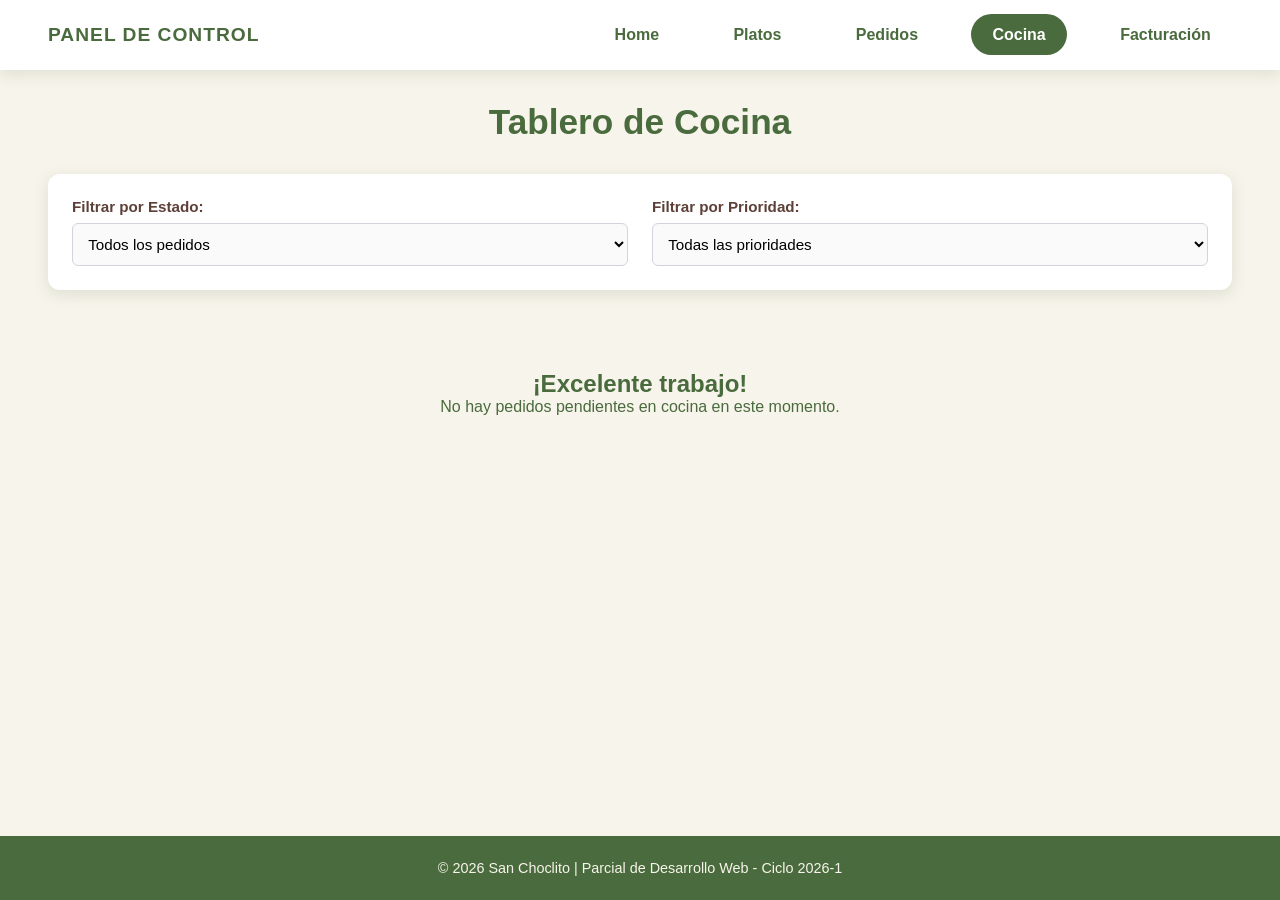
<file: cocina.html>
<!DOCTYPE html>
<html lang="es">
<head>
    <meta charset="UTF-8">
    <meta name="viewport" content="width=device-width, initial-scale=1.0">
    <title>San Choclito - Tablero de Cocina</title>
    <link rel="stylesheet" href="styles3.css">
</head>
<body>
    <header class="navbar">
        <div class="brand">
            <span class="brand-text">Panel de Control</span>
        </div>
        <nav>
            <ul class="nav-links">
                <li><a href="index.html" class="nav-btn">Home</a></li>
                <li><a href="platos.html" class="nav-btn">Platos</a></li>
                <li><a href="pedidos.html" class="nav-btn">Pedidos</a></li>
                <li><a href="cocina.html" class="nav-btn active">Cocina</a></li>
                <li><a href="facturacion.html" class="nav-btn">Facturación</a></li>
            </ul>
        </nav>
    </header>

    <main class="modulo-container">
        <h1 class="modulo-titulo">Tablero de Cocina</h1>

        <div class="filtros-container card-panel">
            <div class="form-group-row">
                <div class="form-group">
                    <label for="filtroEstado">Filtrar por Estado:</label>
                    <select id="filtroEstado">
                        <option value="todos">Todos los pedidos</option>
                        <option value="Enviado a cocina">Pendiente</option>
                        <option value="En preparación">En preparación</option>
                        <option value="Listo para servir">Listo para servir</option>
                    </select>
                </div>
                <div class="form-group">
                    <label for="filtroPrioridad">Filtrar por Prioridad:</label>
                    <select id="filtroPrioridad">
                        <option value="">Todas las prioridades</option>
                        <option value="Normal">Normal</option>
                        <option value="Alta">Alta</option>
                        <option value="Urgente">Urgente</option>
                    </select>
                </div>
            </div>
        </div>

        <div id="noOrders" class="oculto" style="text-align: center; padding: 3rem; color: var(--color-verde-oscuro);">
            <h2>¡Excelente trabajo!</h2>
            <p>No hay pedidos pendientes en cocina en este momento.</p>
        </div>

        <div id="contenedor-tickets" class="tickets-grid">
            </div>
    </main>

    <footer class="main-footer">
        <p>&copy; 2026 San Choclito | Parcial de Desarrollo Web - Ciclo 2026-1</p>
    </footer>

    <script src="script3.js"></script>
</body>
</html>
</file>
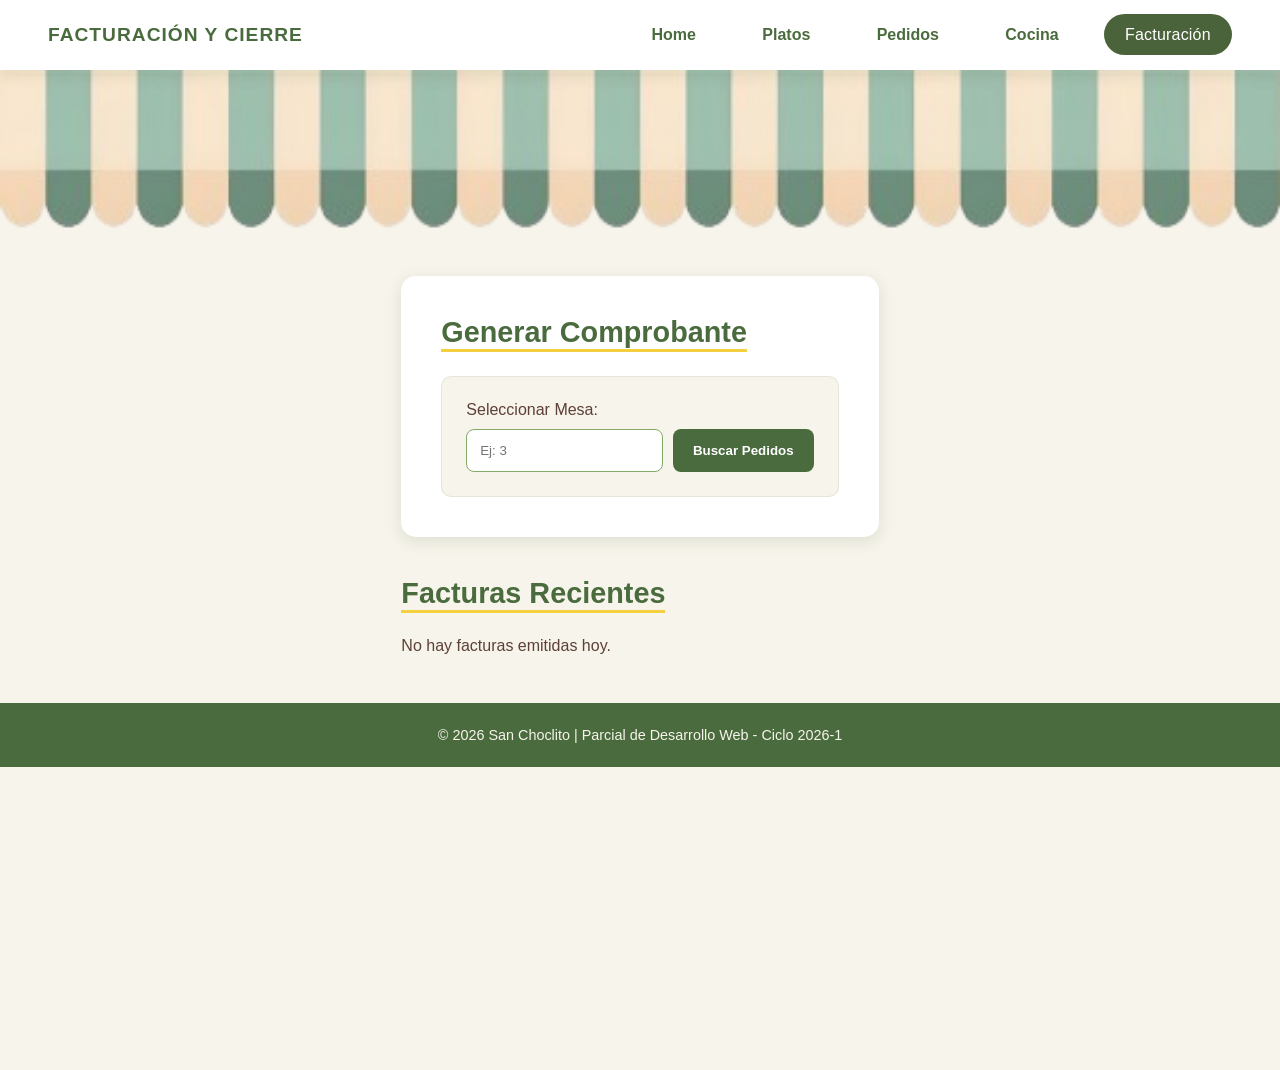
<file: facturacion.html>
<!DOCTYPE html>
<html lang="es">
<head>
    <meta charset="UTF-8">
    <meta name="viewport" content="width=device-width, initial-scale=1.0">
    <title>Facturación - San Choclito</title>
    <!-- Cargamos primero el estilo base y luego el tuyo del módulo 4 -->
    <link rel="stylesheet" href="styles.css">
    <link rel="stylesheet" href="styles4.css">
</head>
<body>
    <header class="navbar">
        <div class="brand">
            <span class="brand-text">Facturación y Cierre</span>
        </div>
        <nav>
            <ul class="nav-links">
                 <li><a href="index.html" class="nav-btn">Home</a></li>
                 <li><a href="platos.html" class="nav-btn">Platos</a></li>
                 <li><a href="pedidos.html" class="nav-btn">Pedidos</a></li>
                 <li><a href="cocina.html" class="nav-btn">Cocina</a></li>
                 <!-- Solo aquí agregamos la palabra active -->
                <li><a href="facturacion.html" class="nav-btn active">Facturación</a></li>
            </ul>
        </nav>
    </header>

    <!-- El toldito que va justo debajo de la navegación -->
    <div class="toldo-container"></div>

    <main class="container">
        <section class="billing-card">
            <h2 class="section-title">Generar Comprobante</h2>
            
            <div class="search-box">
                <label for="mesa-input">Seleccionar Mesa:</label>
                <div class="input-group">
                    <input type="number" id="mesa-input" placeholder="Ej: 3" min="1">
                    <button id="btn-buscar-pedidos" class="btn-primary">Buscar Pedidos</button>
                </div>
            </div>

            <!-- Resumen de Consumo (Se activa al buscar) -->
            <div id="resumen-consumo" class="hidden">
                <h3>Detalle de la Mesa</h3>
                <table class="billing-table">
                    <thead>
                        <tr>
                            <th>Código</th>
                            <th>Plato</th>
                            <th>Cant.</th>
                            <th>P. Unit</th>
                            <th>Subtotal</th>
                            <th>Obs.</th>
                            <th>Mozo</th>
                        </tr>
                    </thead>
                    <tbody id="tabla-pedidos-body">
                    </tbody>
                </table>

                <div class="billing-summary">
                    <div class="calc-row">
                        <span>Subtotal General:</span>
                        <span id="txt-subtotal">S/ 0.00</span>
                    </div>
                    <!-- AGREGAR ESTA LÍNEA AQUÍ -->
                     <div class="calc-row">
                        <span>IGV (18%):</span>
                        <span id="txt-igv">S/ 0.00</span>
                    </div>
                    
                    <div class="calc-row">
                        <label for="input-descuento">Descuento (S/):</label>
                        <input type="number" id="input-descuento" value="0" min="0">
                    </div>

                    <div id="row-justificacion" class="calc-row hidden">
                        <label>Justificación:</label>
                        <textarea id="txt-justificacion" placeholder="Mínimo 10 caracteres"></textarea>
                    </div>

                    <div class="calc-row total-row">
                        <span>TOTAL FINAL:</span>
                        <span id="txt-total">S/ 0.00</span>
                    </div>
                </div>

                <div class="payment-method">
                    <h3>Método de Pago</h3>
                    <select id="select-metodo">
                        <option value="">Seleccione...</option>
                        <option value="Efectivo">Efectivo</option>
                        <option value="Tarjeta">Tarjeta</option>
                        <option value="Yape">Yape</option>
                        <option value="Plin">Plin</option>
                        <option value="Transferencia">Transferencia</option>
                    </select>

                    <div id="efectivo-details" class="hidden">
                        <div class="calc-row">
                            <label>Monto Recibido:</label>
                            <input type="number" id="monto-recibido">
                        </div>
                        <div class="calc-row">
                            <span>Vuelto:</span>
                            <span id="txt-vuelto">S/ 0.00</span>
                        </div>
                    </div>
                </div>

                <button id="btn-confirmar-pago" class="btn-confirm">Confirmar Pago</button>
            </div>
        </section>

        <section class="history-section">
            <h2 class="section-title">Facturas Recientes</h2>
            <div id="lista-facturas" class="factura-grid">
                <!-- Aquí se verán las facturas guardadas -->
            </div>
        </section>
    </main>

    <footer class="main-footer">
        <p>&copy; 2026 San Choclito | Parcial de Desarrollo Web - Ciclo 2026-1</p>
    </footer>

    <script src="script4.js"></script>
</body>
</html>
</file>
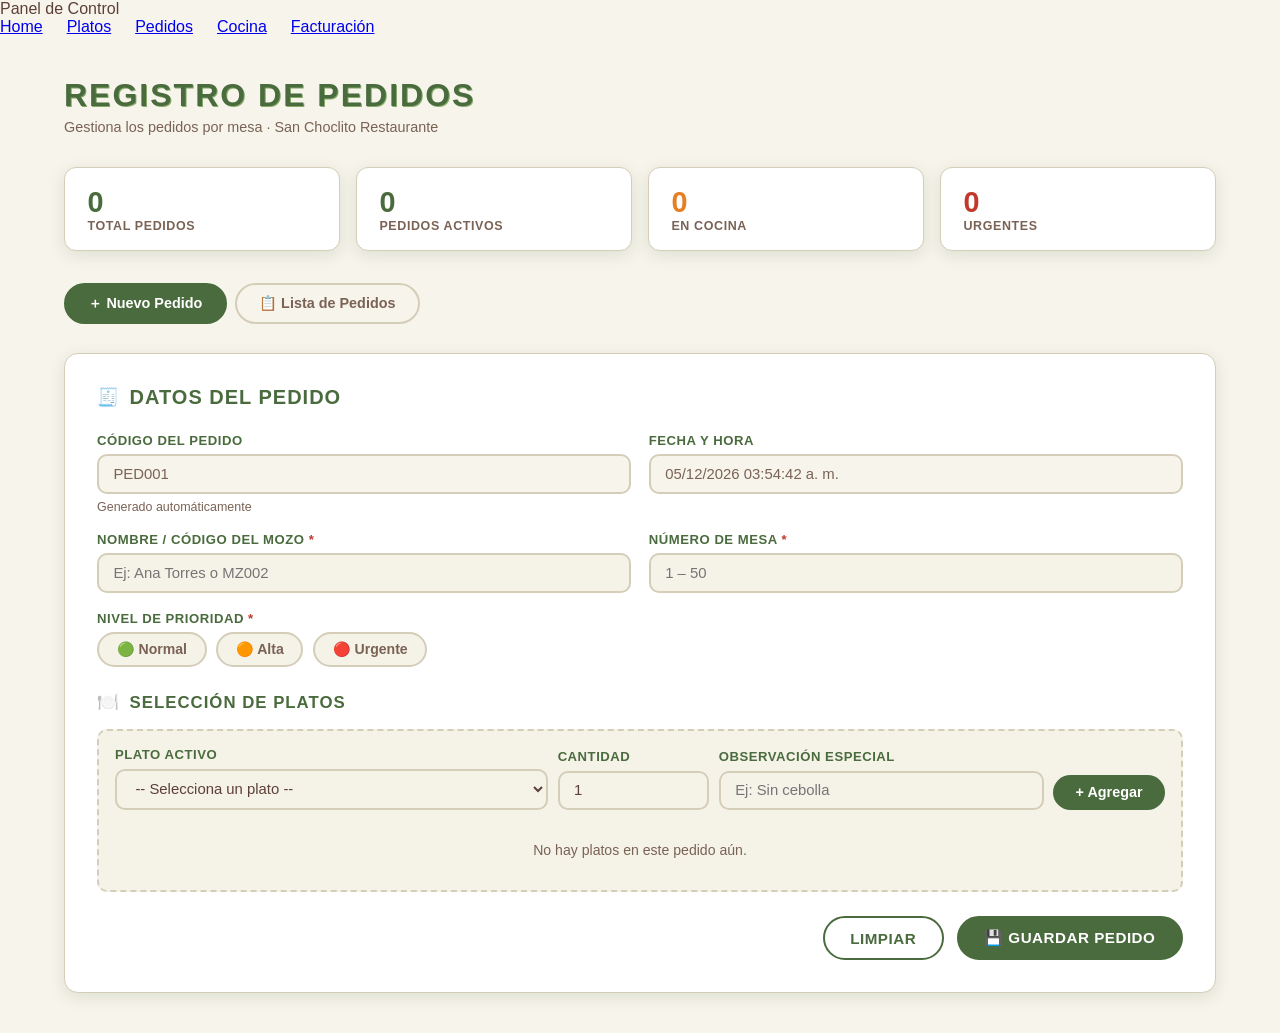
<file: index2.html>
<!DOCTYPE html>
<html lang="es">
<head>
  <meta charset="UTF-8" />
  <meta name="viewport" content="width=device-width, initial-scale=1.0"/>
  <title>San Choclito – Pedidos</title>
  <link href="https://fonts.googleapis.com/css2?family=Playfair+Display:wght@700;900&family=DM+Sans:wght@300;400;500;600&display=swap" rel="stylesheet"/>
  <!-- Enlace a tu archivo CSS -->
  <link rel="stylesheet" href="style2.css">
</head>
<body>

<!-- ═══════════════════════════ NAVBAR ═══════════════════════════ -->
<!-- ═══════════════════════════ NAVBAR ═══════════════════════════ -->
<nav>
  <span class="nav-brand">Panel de Control</span>
  <div class="nav-links">
    <a href="index.html">Home</a> <!-- Nuevo botón Home -->
    <a href="modulo1_platos.html">Platos</a>
    <a href="modulo2_pedidos.html" class="active">Pedidos</a>
    <a href="modulo3_cocina.html">Cocina</a>
    <a href="modulo4_facturacion.html">Facturación</a>
  </div>
</nav>

<!-- ═══════════════════════════ MAIN ═══════════════════════════ -->
<div class="page">

  <div class="page-header">
    <h1>Registro de Pedidos</h1>
    <p>Gestiona los pedidos por mesa · San Choclito Restaurante</p>
  </div>

  <!-- STATS -->
  <div class="stats-row" id="statsRow"></div>

  <!-- TABS -->
  <div class="tabs">
    <button class="tab-btn active" onclick="switchTab('nuevo',this)">＋ Nuevo Pedido</button>
    <button class="tab-btn" onclick="switchTab('lista',this)">📋 Lista de Pedidos</button>
  </div>

  <!-- ─── TAB: NUEVO PEDIDO ─── -->
  <div id="tab-nuevo">
    <div class="card">
      <div class="card-title"><span class="icon">🧾</span> Datos del Pedido</div>

      <div class="form-grid">
        <!-- Código pedido -->
        <div class="field">
          <label>Código del Pedido</label>
          <input type="text" id="codPedido" readonly/>
          <span class="hint">Generado automáticamente</span>
        </div>
        <!-- Fecha hora -->
        <div class="field">
          <label>Fecha y Hora</label>
          <input type="text" id="fechaHora" readonly/>
        </div>
        <!-- Mozo -->
        <div class="field">
          <label>Nombre / Código del Mozo <span style="color:var(--danger)">*</span></label>
          <input type="text" id="mozo" placeholder="Ej: Ana Torres o MZ002" maxlength="60"/>
          <span class="error-msg" id="err-mozo">Ingresa el nombre o código del mozo (mín. 3 caracteres).</span>
        </div>
        <!-- Mesa -->
        <div class="field">
          <label>Número de Mesa <span style="color:var(--danger)">*</span></label>
          <input type="number" id="numMesa" placeholder="1 – 50" min="1" max="50"/>
          <span class="error-msg" id="err-mesa">Ingresa un número de mesa válido (1–50).</span>
        </div>

        <!-- Prioridad -->
        <div class="field full">
          <label>Nivel de Prioridad <span style="color:var(--danger)">*</span></label>
          <div class="priority-group">
            <button type="button" class="priority-pill" data-val="Normal"  onclick="setPriority(this)">🟢 Normal</button>
            <button type="button" class="priority-pill" data-val="Alta"    onclick="setPriority(this)">🟠 Alta</button>
            <button type="button" class="priority-pill" data-val="Urgente" onclick="setPriority(this)">🔴 Urgente</button>
          </div>
          <span class="error-msg" id="err-prioridad">Selecciona un nivel de prioridad.</span>
        </div>

        <!-- Justificación urgente -->
        <div class="field full" id="justificacionWrap" style="display:none">
          <label>Justificación (Urgente) <span style="color:var(--danger)">*</span></label>
          <textarea id="justificacion" placeholder="Explica el motivo de urgencia (mín. 10 caracteres)..." maxlength="300"></textarea>
          <span class="error-msg" id="err-justificacion">La justificación es obligatoria y debe tener al menos 10 caracteres.</span>
        </div>
      </div>

      <!-- PLATOS -->
      <div style="margin-top:1.6rem;">
        <div class="card-title" style="font-size:1.05rem;margin-bottom:1rem;"><span class="icon">🍽️</span> Selección de Platos</div>
        <div class="dishes-panel">
          <div class="dish-add-row">
            <div class="field" style="flex:2;">
              <label>Plato Activo</label>
              <select id="selectPlato">
                <option value="">-- Selecciona un plato --</option>
              </select>
            </div>
            <div class="field" style="flex:.7;min-width:90px;">
              <label>Cantidad</label>
              <input type="number" id="cantPlato" value="1" min="1" max="99"/>
            </div>
            <div class="field" style="flex:1.5;">
              <label>Observación especial</label>
              <input type="text" id="obsPlato" placeholder="Ej: Sin cebolla" maxlength="150"/>
            </div>
            <button class="btn-add" onclick="agregarPlato()">+ Agregar</button>
          </div>
          <span class="error-msg" id="err-platos" style="display:none;margin-top:.5rem;font-size:.78rem;color:var(--danger);">Agrega al menos un plato al pedido.</span>

          <div class="dish-list" id="dishList">
            <p class="empty-dish" id="emptyDish">No hay platos en este pedido aún.</p>
          </div>

          <div class="dish-total-row" id="totalRow" style="display:none;">
            <span class="total-label">TOTAL DEL PEDIDO</span>
            <span id="totalDisplay">S/ 0.00</span>
          </div>
        </div>
      </div>

      <div class="btn-row">
        <button class="btn btn-secondary" onclick="resetForm()">Limpiar</button>
        <button class="btn btn-primary" onclick="guardarPedido()">💾 Guardar Pedido</button>
      </div>
    </div>
  </div>

  <!-- ─── TAB: LISTA ─── -->
  <div id="tab-lista" style="display:none;">
    <div class="card">
      <div class="card-title"><span class="icon">📋</span> Pedidos Registrados</div>

      <div class="filter-bar">
        <select id="filtroEstado" onchange="renderTabla()">
          <option value="">Todos los estados</option>
          <option value="Registrado">Registrado</option>
          <option value="Enviado a cocina">Enviado a cocina</option>
          <option value="En preparación">En preparación</option>
          <option value="Listo para servir">Listo para servir</option>
          <option value="Entregado">Entregado</option>
          <option value="Cancelado">Cancelado</option>
        </select>
        <select id="filtroPrioridad" onchange="renderTabla()">
          <option value="">Todas las prioridades</option>
          <option value="Normal">Normal</option>
          <option value="Alta">Alta</option>
          <option value="Urgente">Urgente</option>
        </select>
        <input type="number" id="filtroMesa" placeholder="Mesa…" min="1" max="50" style="width:110px;" oninput="renderTabla()"/>
        <input type="text" id="filtroMozo" placeholder="Mozo…" style="width:150px;" oninput="renderTabla()"/>
      </div>

      <div class="orders-table-wrap">
        <table>
          <thead>
            <tr>
              <th>Código</th>
              <th>Mesa</th>
              <th>Mozo</th>
              <th>Fecha / Hora</th>
              <th>Platos</th>
              <th>Total</th>
              <th>Prioridad</th>
              <th>Estado</th>
              <th>Acciones</th>
            </tr>
          </thead>
          <tbody id="tablaPedidos"></tbody>
        </table>
        <p id="noOrders" style="text-align:center;padding:1.5rem;color:var(--text-soft);display:none;">No hay pedidos que coincidan con los filtros.</p>
      </div>
    </div>
  </div>
</div>

<!-- ═══════════════════════════ MODAL DETALLE ═══════════════════════════ -->
<div class="modal-overlay" id="modalOverlay">
  <div class="modal">
    <div class="modal-header">
      <h2 id="modalTitle">Detalle del Pedido</h2>
      <button class="btn-close" onclick="cerrarModal()">✕</button>
    </div>
    <div id="modalBody"></div>
  </div>
</div>

<!-- TOAST -->
<div id="toast"></div>

<!-- Enlace a tu archivo JavaScript -->
<script src="script2.js"></script>
</body>
</html>
</file>
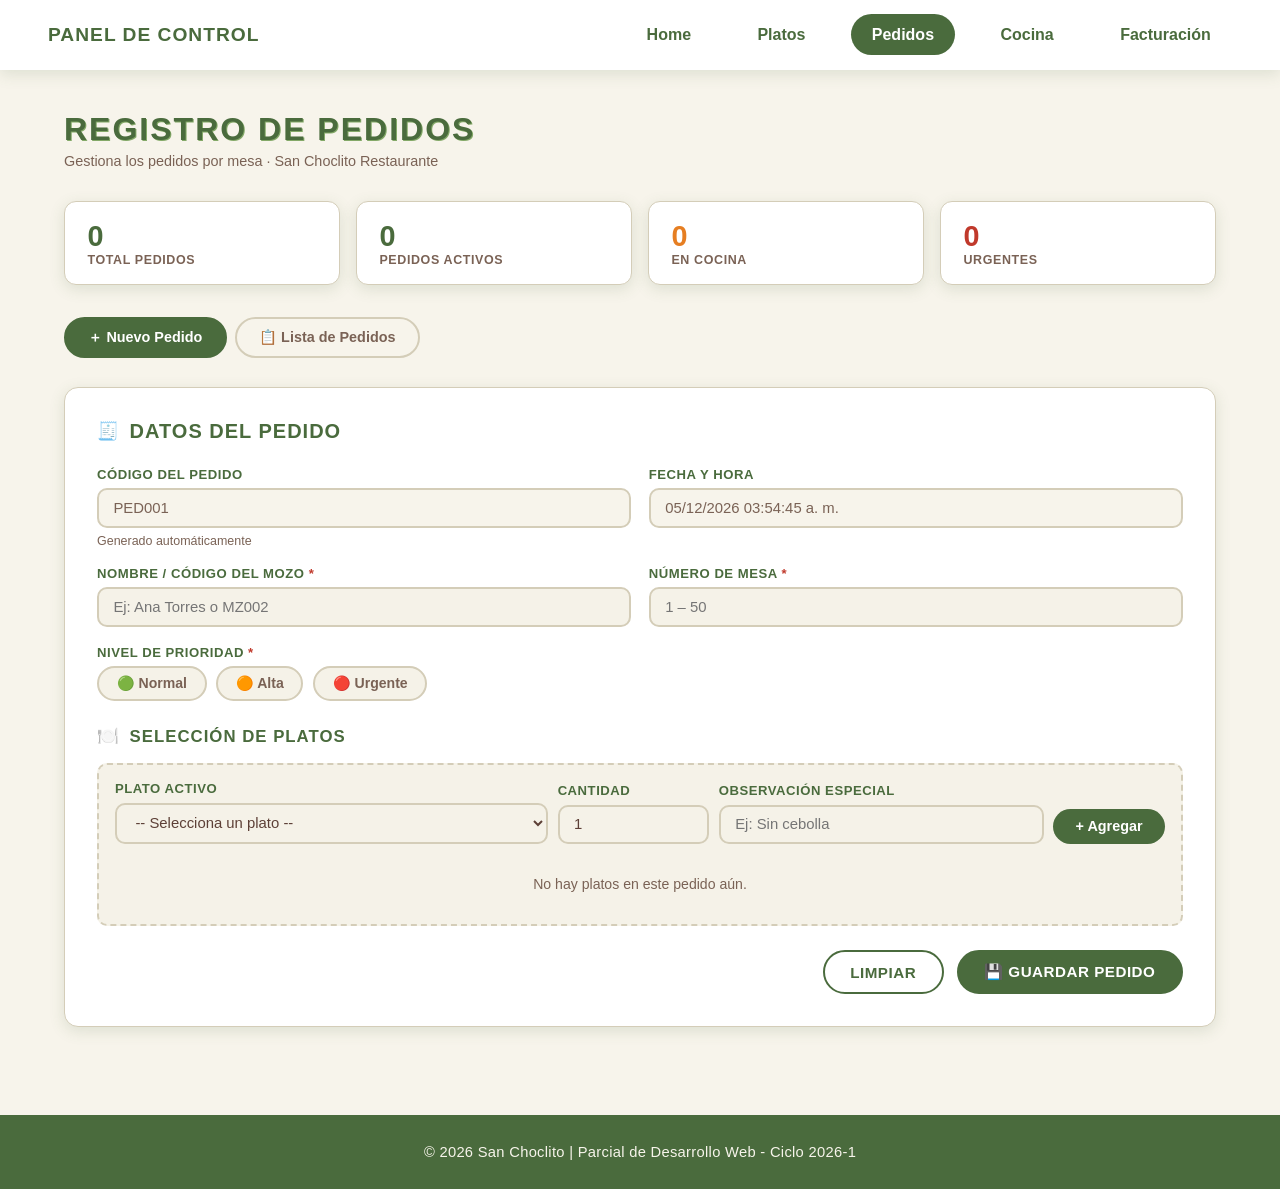
<file: pedidos.html>
<!DOCTYPE html>
<html lang="es">
<head>
  <meta charset="UTF-8" />
  <meta name="viewport" content="width=device-width, initial-scale=1.0"/>
  <title>San Choclito – Pedidos</title>
  <link href="https://fonts.googleapis.com/css2?family=Playfair+Display:wght@700;900&family=DM+Sans:wght@300;400;500;600&display=swap" rel="stylesheet"/>
  <!-- Usamos SOLO el style2 de tu compañero -->
  <link rel="stylesheet" href="style2.css">
</head>

<body>

<!-- ═══════════════════════════ NAVBAR (Del Módulo 1) ═══════════════════════════ -->
<header class="navbar">
    <div class="brand">
        <span class="brand-text">Panel de Control</span>
    </div>
    <nav>
        <ul class="nav-links">
            <li><a href="index.html" class="nav-btn">Home</a></li>
            <li><a href="platos.html" class="nav-btn">Platos</a></li>
            <li><a href="pedidos.html" class="nav-btn active">Pedidos</a></li>
            <li><a href="cocina.html" class="nav-btn">Cocina</a></li>
            <li><a href="facturacion.html" class="nav-btn">Facturación</a></li>
        </ul>
    </nav>
</header>

<!-- ═══════════════════════════ MAIN (El original de tu compañero) ═══════════════════════════ -->
<div class="page">

  <div class="page-header">
    <h1>Registro de Pedidos</h1>
    <p>Gestiona los pedidos por mesa · San Choclito Restaurante</p>
  </div>

  <!-- STATS -->
  <div class="stats-row" id="statsRow"></div>

  <!-- TABS -->
  <div class="tabs">
    <button class="tab-btn active" onclick="switchTab('nuevo',this)">＋ Nuevo Pedido</button>
    <button class="tab-btn" onclick="switchTab('lista',this)">📋 Lista de Pedidos</button>
  </div>

  <!-- ─── TAB: NUEVO PEDIDO ─── -->
  <div id="tab-nuevo">
    <div class="card">
      <div class="card-title"><span class="icon">🧾</span> Datos del Pedido</div>

      <div class="form-grid">
        <!-- Código pedido -->
        <div class="field">
          <label>Código del Pedido</label>
          <input type="text" id="codPedido" readonly/>
          <span class="hint">Generado automáticamente</span>
        </div>
        <!-- Fecha hora -->
        <div class="field">
          <label>Fecha y Hora</label>
          <input type="text" id="fechaHora" readonly/>
        </div>
        <!-- Mozo -->
        <div class="field">
          <label>Nombre / Código del Mozo <span style="color:var(--danger)">*</span></label>
          <input type="text" id="mozo" placeholder="Ej: Ana Torres o MZ002" maxlength="60"/>
          <span class="error-msg" id="err-mozo">Ingresa el nombre o código del mozo (mín. 3 caracteres).</span>
        </div>
        <!-- Mesa -->
        <div class="field">
          <label>Número de Mesa <span style="color:var(--danger)">*</span></label>
          <input type="number" id="numMesa" placeholder="1 – 50" min="1" max="50"/>
          <span class="error-msg" id="err-mesa">Ingresa un número de mesa válido (1–50).</span>
        </div>

        <!-- Prioridad -->
        <div class="field full">
          <label>Nivel de Prioridad <span style="color:var(--danger)">*</span></label>
          <div class="priority-group">
            <button type="button" class="priority-pill" data-val="Normal"  onclick="setPriority(this)">🟢 Normal</button>
            <button type="button" class="priority-pill" data-val="Alta"    onclick="setPriority(this)">🟠 Alta</button>
            <button type="button" class="priority-pill" data-val="Urgente" onclick="setPriority(this)">🔴 Urgente</button>
          </div>
          <span class="error-msg" id="err-prioridad">Selecciona un nivel de prioridad.</span>
        </div>

        <!-- Justificación urgente -->
        <div class="field full" id="justificacionWrap" style="display:none">
          <label>Justificación (Urgente) <span style="color:var(--danger)">*</span></label>
          <textarea id="justificacion" placeholder="Explica el motivo de urgencia (mín. 10 caracteres)..." maxlength="300"></textarea>
          <span class="error-msg" id="err-justificacion">La justificación es obligatoria y debe tener al menos 10 caracteres.</span>
        </div>
      </div>

      <!-- PLATOS -->
      <div style="margin-top:1.6rem;">
        <div class="card-title" style="font-size:1.05rem;margin-bottom:1rem;"><span class="icon">🍽️</span> Selección de Platos</div>
        <div class="dishes-panel">
          <div class="dish-add-row">
            <div class="field" style="flex:2;">
              <label>Plato Activo</label>
              <select id="selectPlato">
                <option value="">-- Selecciona un plato --</option>
              </select>
            </div>
            <div class="field" style="flex:.7;min-width:90px;">
              <label>Cantidad</label>
              <input type="number" id="cantPlato" value="1" min="1" max="99"/>
            </div>
            <div class="field" style="flex:1.5;">
              <label>Observación especial</label>
              <input type="text" id="obsPlato" placeholder="Ej: Sin cebolla" maxlength="150"/>
            </div>
            <button class="btn-add" onclick="agregarPlato()">+ Agregar</button>
          </div>
          <span class="error-msg" id="err-platos" style="display:none;margin-top:.5rem;font-size:.78rem;color:var(--danger);">Agrega al menos un plato al pedido.</span>

          <div class="dish-list" id="dishList">
            <p class="empty-dish" id="emptyDish">No hay platos en este pedido aún.</p>
          </div>

          <div class="dish-total-row" id="totalRow" style="display:none;">
            <span class="total-label">TOTAL DEL PEDIDO</span>
            <span id="totalDisplay">S/ 0.00</span>
          </div>
        </div>
      </div>

      <div class="btn-row">
        <button class="btn btn-secondary" onclick="resetForm()">Limpiar</button>
        <button class="btn btn-primary" onclick="guardarPedido()">💾 Guardar Pedido</button>
      </div>
    </div>
  </div>

  <!-- ─── TAB: LISTA ─── -->
  <div id="tab-lista" style="display:none;">
    <div class="card">
      <div class="card-title"><span class="icon">📋</span> Pedidos Registrados</div>

      <div class="filter-bar">
        <select id="filtroEstado" onchange="renderTabla()">
          <option value="">Todos los estados</option>
          <option value="Registrado">Registrado</option>
          <option value="Enviado a cocina">Enviado a cocina</option>
          <option value="En preparación">En preparación</option>
          <option value="Listo para servir">Listo para servir</option>
          <option value="Entregado">Entregado</option>
          <option value="Cancelado">Cancelado</option>
        </select>
        <select id="filtroPrioridad" onchange="renderTabla()">
          <option value="">Todas las prioridades</option>
          <option value="Normal">Normal</option>
          <option value="Alta">Alta</option>
          <option value="Urgente">Urgente</option>
        </select>
        <input type="number" id="filtroMesa" placeholder="Mesa…" min="1" max="50" style="width:110px;" oninput="renderTabla()"/>
        <input type="text" id="filtroMozo" placeholder="Mozo…" style="width:150px;" oninput="renderTabla()"/>
      </div>

      <div class="orders-table-wrap">
        <table>
          <thead>
            <tr>
              <th>Código</th>
              <th>Mesa</th>
              <th>Mozo</th>
              <th>Fecha / Hora</th>
              <th>Platos</th>
              <th>Total</th>
              <th>Prioridad</th>
              <th>Estado</th>
              <th>Acciones</th>
            </tr>
          </thead>
          <tbody id="tablaPedidos"></tbody>
        </table>
        <p id="noOrders" style="text-align:center;padding:1.5rem;color:var(--text-soft);display:none;">No hay pedidos que coincidan con los filtros.</p>
      </div>
    </div>
  </div>
</div>

<!-- ═══════════════════════════ MODAL DETALLE ═══════════════════════════ -->
<div class="modal-overlay" id="modalOverlay">
  <div class="modal">
    <div class="modal-header">
      <h2 id="modalTitle">Detalle del Pedido</h2>
      <button class="btn-close" onclick="cerrarModal()">✕</button>
    </div>
    <div id="modalBody"></div>
  </div>
</div>

<!-- TOAST -->
<div id="toast"></div>

<!-- Enlace a tu archivo JavaScript -->
<footer class="main-footer">
  © 2026 San Choclito | Parcial de Desarrollo Web - Ciclo 2026-1
</footer>
<script src="script2.js"></script>
</body>
</html>
</file>
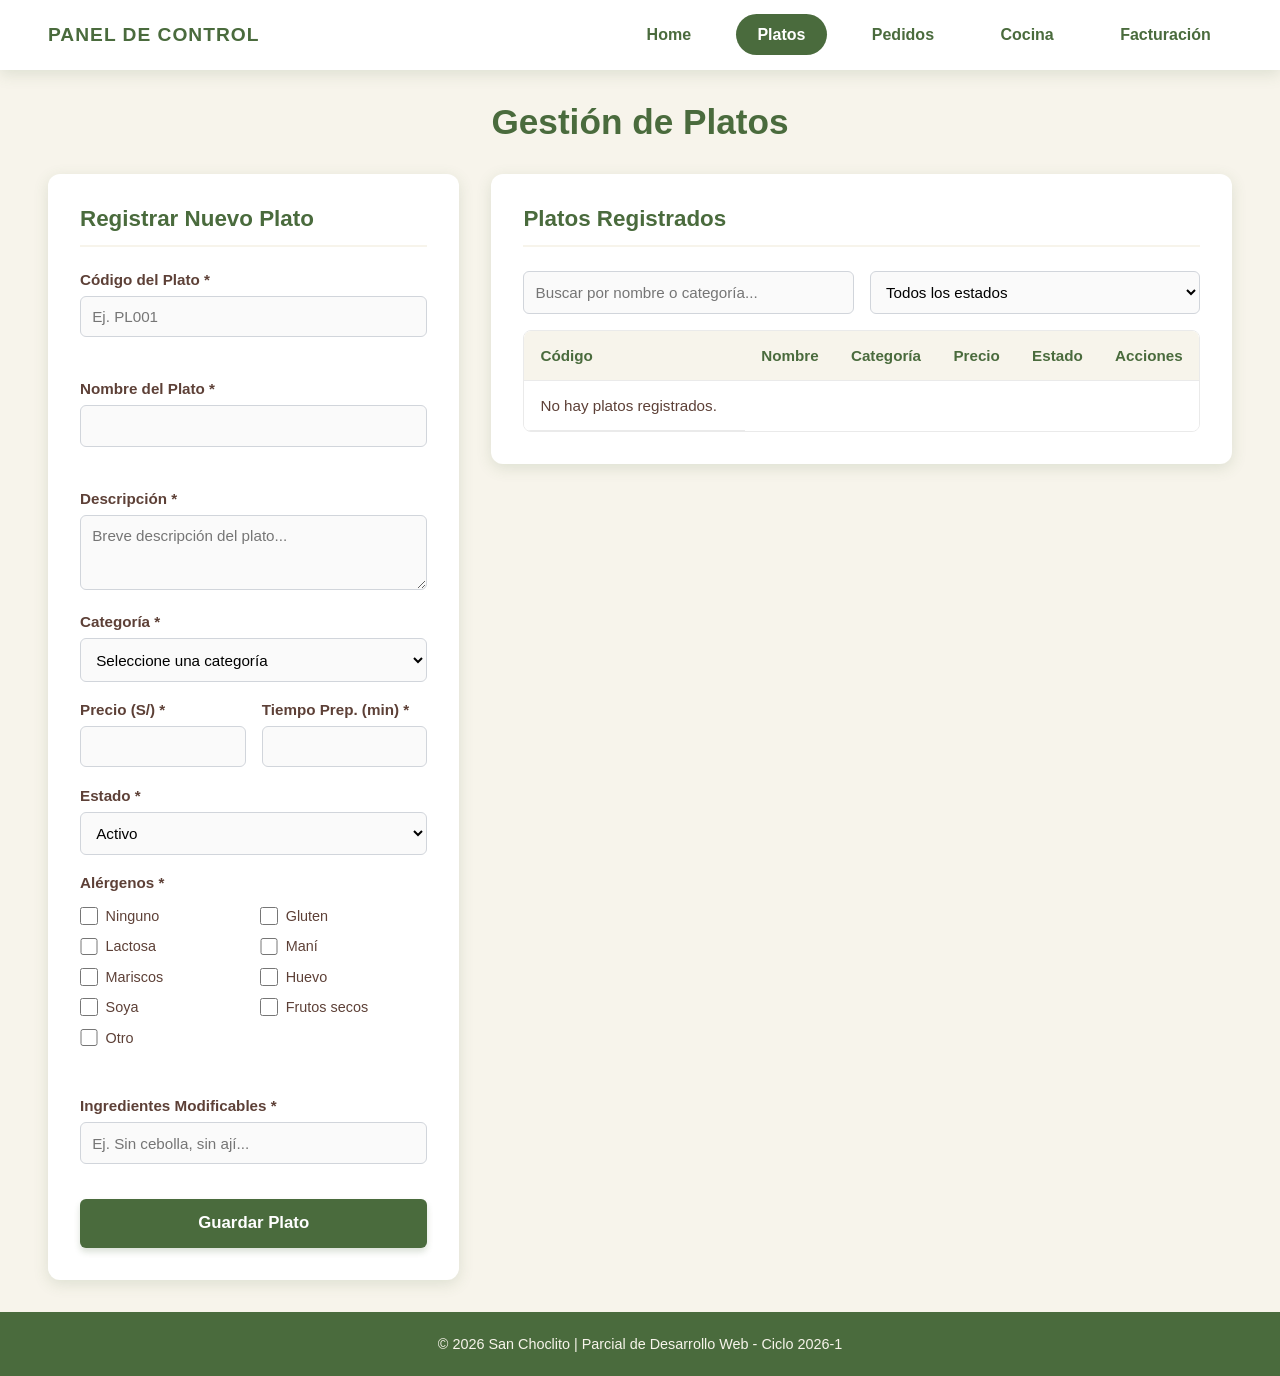
<file: platos.html>
<!DOCTYPE html>
<html lang="es">
<head>
    <meta charset="UTF-8">
    <meta name="viewport" content="width=device-width, initial-scale=1.0">
    <title>Gestión de Platos - San Choclito</title>
    <!-- Estilos globales del grupo -->
    <link rel="stylesheet" href="styles.css">
    <!-- Estilos específicos de tu módulo -->
    <link rel="stylesheet" href="platos.css">
</head>
<body>
    <!-- NAVEGACIÓN GLOBAL -->
    <header class="navbar">
        <div class="brand">
            <span class="brand-text">Panel de Control</span>
        </div>
        <nav>
            <ul class="nav-links">
                <li><a href="index.html" class="nav-btn">Home</a></li>
                <li><a href="platos.html" class="nav-btn">Platos</a></li>
                <li><a href="pedidos.html" class="nav-btn">Pedidos</a></li>
                <li><a href="cocina.html" class="nav-btn">Cocina</a></li>
                <li><a href="facturacion.html" class="nav-btn">Facturación</a></li>
            </ul>
        </nav>
    </header>

    <!-- CONTENIDO DEL MÓDULO 1 -->
    <main class="modulo-container">
        <h2 class="modulo-titulo">Gestión de Platos</h2>
        
        <div class="modulo-grid">
            <!-- SECCIÓN: Formulario de Registro -->
            <section class="form-section">
                <h3>Registrar Nuevo Plato</h3>
                
                <form id="form-platos">
                    <!-- 1. Código -->
                    <div class="form-group">
                        <label for="codigo">Código del Plato *</label>
                        <input type="text" id="codigo" placeholder="Ej. PL001" minlength="3" required>
                        <span class="error-msg" id="error-codigo"></span>
                    </div>

                    <!-- 2. Nombre -->
                    <div class="form-group">
                        <label for="nombre">Nombre del Plato *</label>
                        <input type="text" id="nombre" minlength="3" maxlength="60" required>
                        <span class="error-msg" id="error-nombre"></span>
                    </div>

                    <!-- 3. Descripción -->
                    <div class="form-group">
                        <label for="descripcion">Descripción *</label>
                        <textarea id="descripcion" rows="3" minlength="10" maxlength="250" placeholder="Breve descripción del plato..." required></textarea>
                    </div>

                    <!-- 4. Categoría -->
                    <div class="form-group">
                        <label for="categoria">Categoría *</label>
                        <select id="categoria" required>
                            <option value="">Seleccione una categoría</option>
                            <option value="Entrada">Entrada</option>
                            <option value="Plato de fondo">Plato de fondo</option>
                            <option value="Postre">Postre</option>
                            <option value="Bebida">Bebida</option>
                            <option value="Menú ejecutivo">Menú ejecutivo</option>
                            <option value="Especial de la casa">Especial de la casa</option>
                        </select>
                    </div>

                    <div class="form-group-row">
                        <!-- 5. Precio -->
                        <div class="form-group">
                            <label for="precio">Precio (S/) *</label>
                            <input type="number" id="precio" step="0.01" min="0.1" max="500" required>
                        </div>
                        <!-- 6. Tiempo estimado -->
                        <div class="form-group">
                            <label for="tiempo">Tiempo Prep. (min) *</label>
                            <input type="number" id="tiempo" min="1" max="120" required>
                        </div>
                    </div>

                    <!-- 7. Estado -->
                    <div class="form-group">
                        <label for="estado">Estado *</label>
                        <select id="estado" required>
                            <option value="Activo" selected>Activo</option>
                            <option value="Inactivo">Inactivo</option>
                        </select>
                    </div>

                    <!-- 8. Alérgenos -->
                    <div class="form-group">
                        <label>Alérgenos *</label>
                        <div class="checkbox-group" id="grupo-alergenos">
                            <label><input type="checkbox" name="alergeno" value="Ninguno" id="alergeno-ninguno"> Ninguno</label>
                            <label><input type="checkbox" name="alergeno" value="Gluten"> Gluten</label>
                            <label><input type="checkbox" name="alergeno" value="Lactosa"> Lactosa</label>
                            <label><input type="checkbox" name="alergeno" value="Maní"> Maní</label>
                            <label><input type="checkbox" name="alergeno" value="Mariscos"> Mariscos</label>
                            <label><input type="checkbox" name="alergeno" value="Huevo"> Huevo</label>
                            <label><input type="checkbox" name="alergeno" value="Soya"> Soya</label>
                            <label><input type="checkbox" name="alergeno" value="Frutos secos"> Frutos secos</label>
                            <label><input type="checkbox" name="alergeno" value="Otro" id="alergeno-otro"> Otro</label>
                        </div>
                        <!-- Campo oculto para detallar otro alérgeno -->
                        <input type="text" id="alergeno-detalle" placeholder="Especifique otro alérgeno..." class="oculto" style="margin-top: 0.5rem; display: none;">
                        <span class="error-msg" id="error-alergenos"></span>
                    </div>

                    <!-- 9. Ingredientes Modificables -->
                    <div class="form-group">
                        <label for="modificables">Ingredientes Modificables *</label>
                        <input type="text" id="modificables" placeholder="Ej. Sin cebolla, sin ají..." maxlength="200" required>
                    </div>

                    <button type="submit" class="btn-submit" id="btn-guardar">Guardar Plato</button>
                    <button type="button" class="btn-cancelar oculto" id="btn-cancelar" style="display: none;">Cancelar Edición</button>
                </form>
            </section>

            <!-- SECCIÓN: Tabla de Visualización -->
            <section class="table-section">
                <h3>Platos Registrados</h3>
                
                <!-- Buscador y filtros -->
                <div class="filtros-container" style="margin-bottom: 1rem; display: flex; gap: 1rem;">
                    <input type="text" id="buscar-plato" placeholder="Buscar por nombre o categoría...">
                    <select id="filtro-estado">
                        <option value="Todos">Todos los estados</option>
                        <option value="Activo">Activos</option>
                        <option value="Inactivo">Inactivos</option>
                    </select>
                </div>

                <div class="table-responsive">
                    <table id="tabla-platos">
                        <thead>
                            <tr>
                                <th>Código</th>
                                <th>Nombre</th>
                                <th>Categoría</th>
                                <th>Precio</th>
                                <th>Estado</th>
                                <th>Acciones</th>
                            </tr>
                        </thead>
                        <tbody id="lista-platos">
                            <!-- JS inyectará los platos aquí -->
                        </tbody>
                    </table>
                </div>
            </section>
        </div>
    </main>

    <!-- FOOTER GLOBAL -->
    <footer class="main-footer">
        <p>&copy; 2026 San Choclito | Parcial de Desarrollo Web - Ciclo 2026-1</p>
    </footer>

    <!-- Scripts -->
    <script src="script.js"></script>
    <script src="platos.js"></script> 
</body>
</html>
</file>
<file: styles3.css>
/* --- CORRECCIONES PARA ALINEACIÓN GLOBAL --- */
html {
    /* Mantener solo overflow-y evita el salto sin desalinear el flexbox */
    overflow-y: scroll; 
}

* {
    margin: 0;
    padding: 0;
    box-sizing: border-box;
}

:root {
    --color-verde-oscuro: #4A6B3D; 
    --color-verde-claro: #84A968;
    --color-crema: #F7F4EB; 
    --color-maiz: #F4D03F; 
    --color-marron: #5D4037; 
    --color-blanco: #FFFFFF;
    --sombra-suave: 0 4px 15px rgba(74, 107, 61, 0.15);
    --transicion: all 0.3s ease;
    
    /* Colores de Alertas para Cocina */
    --color-urgente: #e74c3c;
    --color-alergia: #d35400;
}

body {
    font-family: 'Segoe UI', Tahoma, Geneva, Verdana, sans-serif;
    background-color: var(--color-crema);
    color: var(--color-marron);
    display: flex;
    flex-direction: column;
    min-height: 100vh;
}

/* --- 2. BARRA DE NAVEGACIÓN (AJUSTE DE POSICIÓN) --- */
.navbar {
    display: flex;
    justify-content: space-between;
    align-items: center;
    /* Ajustado a 3rem en los lados para que "PANEL DE CONTROL" 
       no se mueva a la izquierda respecto a Pedidos/Platos */
    padding: 1.5rem 3rem; 
    background-color: var(--color-blanco);
    box-shadow: var(--sombra-suave);
    position: sticky;
    top: 0;
    z-index: 100;
    width: 100%;
    flex-wrap: nowrap; 
}

.brand-text {
    font-weight: 700;
    color: var(--color-verde-oscuro);
    font-size: 1.2rem;
    text-transform: uppercase;
    letter-spacing: 1px; 
    white-space: nowrap;
    /* Eliminado el flex: 0 0 auto que causaba desalineación */
}

.nav-links {
    display: flex;
    /* Mantenemos 2rem pero asegúrate que en el HTML no haya espacios extra */
    gap: 2rem; 
    align-items: center;
    list-style: none;
    margin: 0;
    padding: 0;
}

.nav-btn {
    text-decoration: none;
    color: var(--color-verde-oscuro);
    font-weight: 600;
    font-size: 1rem;
    padding: 0.6rem 1.2rem;
    border-radius: 25px;
    transition: var(--transicion);
    border: 2px solid transparent;
}

.nav-btn:hover, .nav-btn.active {
    background-color: var(--color-verde-oscuro);
    color: var(--color-blanco);
}

/* --- 3. CONTENEDOR Y TÍTULO (Sincronizado con Platos) --- */
.modulo-container {
    flex: 1;
    padding: 2rem 3rem; /* El 3rem lateral es sagrado para que todo cuadre */
    max-width: 1400px;
    margin: 0 auto;
    width: 100%;
}

.modulo-titulo {
    color: var(--color-verde-oscuro);
    margin-bottom: 2rem;
    text-align: center;
    font-size: 2.2rem;
    /* Sombra color crema exacta de Platos para que la letra no se vea distinta */
    text-shadow: 1px 1px 0px var(--color-crema); 
}

/* Filtros */
.card-panel {
    background-color: var(--color-blanco);
    padding: 1.5rem;
    border-radius: 12px;
    box-shadow: var(--sombra-suave);
    margin-bottom: 2rem;
}

.form-group-row { display: flex; gap: 1.5rem; }
.form-group { flex: 1; }
label { display: block; margin-bottom: 0.5rem; font-weight: 600; font-size: 0.95rem; }
select {
    width: 100%; padding: 0.7rem; border: 1px solid #d1d5db;
    border-radius: 6px; font-family: inherit; font-size: 0.95rem;
    background-color: #fafafa;
}
select:focus { outline: none; border-color: var(--color-verde-claro); }

/* GRID DE TICKETS DE COCINA */
.tickets-grid {
    display: grid;
    grid-template-columns: repeat(auto-fill, minmax(320px, 1fr));
    gap: 1.5rem;
}

.ticket {
    background: var(--color-blanco);
    border-radius: 10px;
    box-shadow: 0 4px 10px rgba(0,0,0,0.08);
    overflow: hidden;
    display: flex;
    flex-direction: column;
    border-top: 6px solid var(--color-verde-oscuro);
    transition: var(--transicion);
}

.ticket:hover { transform: translateY(-3px); box-shadow: 0 8px 15px rgba(0,0,0,0.1); }

/* Tickets Urgentes */
.ticket.prioridad-urgente { border-top-color: var(--color-urgente); }
.urgente-alerta {
    background-color: #fdeaea; color: var(--color-urgente);
    padding: 0.5rem; font-size: 0.85rem; font-weight: bold;
    text-align: center; border-bottom: 1px solid #fadbd8;
}

.ticket-header {
    padding: 1rem;
    background-color: #fafafa;
    border-bottom: 1px dashed #ccc;
    display: flex;
    justify-content: space-between;
    align-items: center;
}

.ticket-header h3 { color: var(--color-marron); font-size: 1.2rem; }
.mesa-badge {
    background-color: var(--color-maiz); color: var(--color-marron);
    padding: 0.3rem 0.8rem; border-radius: 20px; font-weight: bold; font-size: 0.9rem;
}

.ticket-info {
    padding: 0.8rem 1rem;
    font-size: 0.85rem;
    color: #555;
    background-color: var(--color-blanco);
    border-bottom: 1px solid #eee;
    display: grid;
    grid-template-columns: 1fr 1fr;
    gap: 0.5rem;
}

.ticket-body { padding: 1rem; flex: 1; }

.platos-lista { list-style: none; }
.plato-item {
    padding: 0.8rem 0;
    border-bottom: 1px solid #f0f0f0;
}
.plato-item:last-child { border-bottom: none; }

.plato-header {
    display: flex; justify-content: space-between;
    font-weight: 600; color: var(--color-marron); font-size: 1rem;
}
.plato-cant { background: var(--color-verde-oscuro); color: white; padding: 0.1rem 0.5rem; border-radius: 4px; }

.plato-obs { font-size: 0.85rem; color: #555; font-style: italic; margin-top: 0.3rem; }
.plato-alergenos {
    font-size: 0.8rem; color: var(--color-alergia); font-weight: bold;
    margin-top: 0.3rem; display: flex; align-items: center; gap: 0.3rem;
}

.ticket-footer {
    padding: 1rem; background-color: #fafafa; border-top: 1px dashed #ccc;
    display: flex; flex-direction: column; gap: 0.8rem;
}

/* Botones Cocina */
.btn-accion {
    width: 100%; padding: 0.8rem; border: none; border-radius: 6px;
    font-weight: bold; font-size: 1rem; cursor: pointer; transition: var(--transicion);
}
.btn-preparar { background-color: var(--color-maiz); color: var(--color-marron); }
.btn-preparar:hover { background-color: #e5c02a; }

.btn-listo { background-color: var(--color-verde-claro); color: var(--color-blanco); }
.btn-listo:hover { background-color: var(--color-verde-oscuro); }

.badge-estado {
    text-align: center; font-size: 0.85rem; font-weight: bold;
    padding: 0.3rem; border-radius: 4px;
}
.estado-enviado { background-color: #e2e8f0; color: #475569; }
.estado-preparacion { background-color: #fef08a; color: #854d0e; }
.estado-listo { background-color: #dcfce7; color: #166534; } 

.oculto { display: none !important; }

.main-footer { text-align: center; padding: 1.5rem; background-color: var(--color-verde-oscuro); color: var(--color-crema); font-size: 0.9rem; }

/* Estilos para el estado individual de platos */
.plato-control-estado {
    margin-top: 5px;
}

.select-plato-estado {
    width: auto;
    padding: 3px 8px;
    font-size: 0.75rem;
    border-radius: 4px;
    border: 1px solid #ddd;
    cursor: pointer;
    font-weight: 600;
}

/* Colores dinámicos para los platos */
.select-plato-estado.pendiente { background-color: #f1f5f9; color: #64748b; }
.select-plato-estado.en-preparación { background-color: #fef9c3; color: #854d0e; border-color: #fde047; }
.select-plato-estado.listo { background-color: #dcfce7; color: #15803d; border-color: #86efac; }

/* Para que el texto del plato se vea mejor con el select abajo */
.plato-item {
    display: flex;
    flex-direction: column;
    gap: 2px;
}

/* --- AJUSTE PARA QUE SE VEA IGUAL A PLATOS --- */
/* Solo se activa si la ventana es menor a 1024px */
@media (max-width: 1024px) {
    .navbar {
        flex-direction: column;
        padding: 1.5rem 1rem;
        gap: 1rem;
    }

    .brand-text {
        text-align: center;
        width: 100%;
        font-size: 1.2rem; /* Se mantiene igual que en platos */
    }

    .nav-links {
        justify-content: center;
        width: 100%;
        gap: 0.8rem;
    }
}
</file>
<file: styles.css>
/* Paleta de colores basada en el logo de San Choclito */
:root {
    --color-verde-oscuro: #4A6B3D; /* Verde de las hojas/bordes */
    --color-verde-claro: #84A968;
    --color-crema: #F7F4EB; /* Fondo de la imagen */
    --color-maiz: #F4D03F; /* Amarillo del choclo */
    --color-marron: #5D4037; /* Color de las letras y espátula */
    --color-blanco: #FFFFFF;
    --sombra-suave: 0 4px 15px rgba(74, 107, 61, 0.15);
    --transicion: all 0.3s ease;
}

* {
    margin: 0;
    padding: 0;
    box-sizing: border-box;
}

body {
    font-family: 'Segoe UI', Tahoma, Geneva, Verdana, sans-serif;
    background-color: var(--color-crema);
    color: var(--color-marron);
    display: flex;
    flex-direction: column;
    min-height: 100vh;
}

/* ============================
   Navegación Superior Derecha
   ============================ */
.navbar {
    display: flex;
    justify-content: space-between;
    align-items: center;
    padding: 1.5rem 3rem;
    background-color: var(--color-blanco);
    box-shadow: var(--sombra-suave);
    position: sticky;
    top: 0;
    z-index: 100;
}

.brand-text {
    font-weight: 700;
    color: var(--color-verde-oscuro);
    font-size: 1.2rem;
    text-transform: uppercase;
    letter-spacing: 1px;
}

.nav-links {
    display: flex;
    list-style: none;
    gap: 1.5rem;
}

.nav-btn {
    text-decoration: none;
    color: var(--color-verde-oscuro);
    font-weight: 600;
    font-size: 1rem;
    padding: 0.6rem 1.2rem;
    border-radius: 25px;
    transition: var(--transicion);
    border: 2px solid transparent;
}

.nav-btn:hover {
    background-color: var(--color-verde-oscuro);
    color: var(--color-blanco);
    transform: translateY(-2px);
}

/* ============================
   Sección Central (Hero)
   ============================ */
.hero-section {
    flex: 1;
    display: flex;
    justify-content: center;
    align-items: center;
    padding: 2rem;
}

.hero-content {
    text-align: center;
    animation: fadeIn 0.8s ease-out;
}

.image-container {
    margin-bottom: 1.5rem;
}

.hero-image {
    max-width: 350px;
    height: auto;
    /* Un ligero filtro para que resalte contra el fondo crema */
    filter: drop-shadow(0 10px 15px rgba(0,0,0,0.1));
    transition: var(--transicion);
}

.hero-image:hover {
    transform: scale(1.05) rotate(-2deg);
}

.hero-title {
    font-size: 4.5rem;
    color: var(--color-verde-oscuro);
    font-family: 'Arial Rounded MT Bold', 'Segoe UI', sans-serif;
    text-transform: uppercase;
    letter-spacing: 2px;
    margin-bottom: 0.5rem;
    text-shadow: 2px 2px 0px var(--color-verde-claro);
}

.hero-subtitle {
    font-size: 1.5rem;
    color: var(--color-marron);
    font-weight: 500;
    letter-spacing: 1px;
}

/* ============================
   Pie de página
   ============================ */
.main-footer {
    text-align: center;
    padding: 1.5rem;
    background-color: var(--color-verde-oscuro);
    color: var(--color-crema);
    font-size: 0.9rem;
}

/* Animaciones */
@keyframes fadeIn {
    from { opacity: 0; transform: translateY(20px); }
    to { opacity: 1; transform: translateY(0); }
}

/* Responsividad */
@media (max-width: 768px) {
    .navbar {
        flex-direction: column;
        gap: 1rem;
        padding: 1.5rem;
    }
    .nav-links {
        flex-wrap: wrap;
        justify-content: center;
    }
    .hero-title {
        font-size: 3rem;
    }
    .hero-image {
        max-width: 250px;
    }
}
</file>
<file: styles4.css>
/* ============================
   Diseño del Toldo
   ============================ */
.toldo-container {
    width: 100%;
    /* 1. Aumentamos la altura real para que el toldo baje más y se acerque al cuadro */
    height: 1000px; 
    background-image: url('toldo.png');
    background-repeat: no-repeat;
    /* 2. Forzamos a la imagen a estirarse totalmente para cubrir esos 320px */
    background-size: 100% 100%; 
    background-position: top;
    /* 3. Ajustamos el margen para que la distancia sea mínima y se vea armonioso */
    margin-bottom: 3.5rem; 
}

/* ============================
   Contenedor Principal (CORREGIDO)
   ============================ */
.container {
    max-width: 900px;
    /* 1. Centrado horizontal: auto */
    /* 2. El margen superior negativo (-850px) "succiona" el cuadro hacia arriba */
    /* 3. El margen inferior (3rem) deja espacio al final */
    margin: -850px auto 3rem auto; 
    
    padding: 0 1rem;
    animation: fadeIn 0.6s ease-out;

    /* 4. IMPORTANTE: Esto hace que el cuadro flote sobre el toldo y no se quede atrás */
    position: relative;
    z-index: 10; 
}

.section-title {
    color: var(--color-verde-oscuro);
    border-bottom: 3px solid var(--color-maiz);
    display: inline-block;
    margin-bottom: 1.5rem;
    font-size: 1.8rem;
}

/* Tarjeta Principal */
.billing-card {
    background: var(--color-blanco);
    padding: 2.5rem;
    border-radius: 15px;
    box-shadow: var(--sombra-suave);
    margin-bottom: 2.5rem;
}

/* Buscador */
.search-box {
    background-color: var(--color-crema);
    padding: 1.5rem;
    border-radius: 10px;
    border: 1px solid rgba(74, 107, 61, 0.1);
}

.input-group {
    display: flex;
    gap: 10px;
    margin-top: 10px;
}

input[type="number"], select, textarea {
    padding: 0.8rem;
    border: 1px solid var(--color-verde-claro);
    border-radius: 8px;
    outline: none;
}

/* Tabla de Consumo */
.billing-table {
    width: 100%;
    border-collapse: collapse;
    margin: 1.5rem 0;
    background: white;
}

.billing-table th {
    background-color: var(--color-verde-oscuro);
    color: var(--color-blanco);
    padding: 12px;
    text-align: left;
}

.billing-table td {
    padding: 10px;
    border-bottom: 1px solid #eee;
}

/* Cálculos Finales */
.billing-summary {
    background: #fdfbf7;
    padding: 1.5rem;
    border-radius: 10px;
    margin-bottom: 1.5rem;
}

.calc-row {
    display: flex;
    justify-content: space-between;
    align-items: center;
    margin-bottom: 10px;
    font-weight: 600;
}

.total-row {
    font-size: 1.6rem;
    color: var(--color-verde-oscuro);
    border-top: 2px solid var(--color-maiz);
    padding-top: 10px;
    margin-top: 10px;
}

/* Botones */
.btn-primary {
    background: var(--color-verde-oscuro);
    color: white;
    border: none;
    padding: 0 20px;
    border-radius: 8px;
    cursor: pointer;
    font-weight: bold;
    transition: 0.3s;
}

.btn-confirm {
    background: #27ae60;
    color: white;
    width: 100%;
    padding: 1.2rem;
    border: none;
    border-radius: 8px;
    font-size: 1.2rem;
    font-weight: bold;
    cursor: pointer;
    margin-top: 1rem;
}

.btn-confirm:hover { background: #219150; }
.btn-primary:hover { background: var(--color-marron); }

.hidden { display: none; }

/* Grid de Facturas */
.factura-grid {
    display: grid;
    grid-template-columns: repeat(auto-fill, minmax(280px, 1fr));
    gap: 1.5rem;
}

.factura-item {
    background: white;
    padding: 1.2rem;
    border-radius: 10px;
    border-top: 4px solid var(--color-verde-oscuro);
    box-shadow: 0 4px 6px rgba(0,0,0,0.05);
}
/* Esto obligará al botón de la página actual a quedarse verde */
.nav-btn.active {
    background-color: #4b633a !important; /* El verde oscuro de tu marca */
    color: white !important;
    font-weight: 500 !important; 
    /* Opcional: un ajuste fino para que la letra no se vea apretada */
    letter-spacing: 0.2px;
}
</file>
<file: style2.css>
/* ============================================================
   PALETA BASE — San Choclito (del home original)
   ============================================================ */
:root {
  --color-verde-oscuro: #4A6B3D;
  --color-verde-claro:  #84A968;
  --color-crema:        #F7F4EB;
  --color-maiz:         #F4D03F;
  --color-marron:       #5D4037;
  --color-blanco:       #FFFFFF;
  --sombra-suave:       0 4px 15px rgba(74, 107, 61, 0.15);
  --transicion:         all 0.3s ease;

  /* Aliases internos módulo 2 (apuntan a la paleta de arriba) */
  --bg:        var(--color-crema);
  --surface:   #f5f2e8;
  --white:     var(--color-blanco);
  --green-dk:  var(--color-verde-oscuro);
  --green-md:  var(--color-verde-claro);
  --green-lt:  #9ab97e;
  --green-bg:  #eaf2e4;
  --accent:    var(--color-maiz);
  --danger:    #c0392b;
  --warn:      #e67e22;
  --text:      var(--color-marron);
  --text-soft: #7a6255;
  --border:    #d4cdb8;
  --radius:    10px;
  --shadow:    var(--sombra-suave);
}

/* ============================================================
   RESET
   ============================================================ */
*, *::before, *::after { box-sizing: border-box; margin: 0; padding: 0; }

body {
  font-family: 'Segoe UI', Tahoma, Geneva, Verdana, sans-serif;
  background-color: var(--color-crema);
  color: var(--color-marron);
  min-height: 100vh;
}

/* ============================================================
   NAVBAR (Copiado exactamente del Módulo 1)
   ============================================================ */
.navbar {
    display: flex;
    justify-content: space-between;
    align-items: center;
    padding: 1.5rem 3rem;
    background-color: var(--color-blanco);
    box-shadow: var(--sombra-suave);
    position: sticky;
    top: 0;
    z-index: 100;
}

.brand-text {
    font-weight: 700;
    color: var(--color-verde-oscuro);
    font-size: 1.2rem;
    text-transform: uppercase;
    letter-spacing: 1px;
}

.nav-links {
    display: flex;
    list-style: none;
    gap: 1.5rem;
    margin: 0;
    padding: 0;
}

.nav-btn {
    text-decoration: none;
    color: var(--color-verde-oscuro);
    font-weight: 600;
    font-size: 1rem;
    padding: 0.6rem 1.2rem;
    border-radius: 25px;
    transition: var(--transicion);
    border: 2px solid transparent;
    /* (El display: inline-block se quitó para que no cambie la altura) */
}

.nav-btn:hover {
    background-color: var(--color-verde-oscuro);
    color: var(--color-blanco);
    transform: translateY(-2px);
}

.nav-btn.active {
    background-color: var(--color-verde-oscuro);
    color: var(--color-blanco);
}

@media (max-width: 768px) {
    .navbar {
        flex-direction: column;
        gap: 1rem;
        padding: 1.5rem;
    }
    .nav-links {
        flex-wrap: wrap;
        justify-content: center;
    }
}

/* ============================================================
   LAYOUT PRINCIPAL (Original de tu compañero)
   ============================================================ */
.page {
  max-width: 1200px;
  margin: 0 auto;
  padding: 2.5rem 1.5rem;
}

.page-header { margin-bottom: 2rem; }
.page-header h1 {
  font-size: 2rem;
  color: var(--color-verde-oscuro);
  font-family: 'Arial Rounded MT Bold', 'Segoe UI', sans-serif;
  text-transform: uppercase;
  letter-spacing: 2px;
  text-shadow: 1px 1px 0px var(--color-verde-claro);
  line-height: 1.2;
}
.page-header p { font-size: .9rem; color: var(--text-soft); margin-top: .3rem; }

/* ============================================================
   STATS ROW
   ============================================================ */
.stats-row {
  display: grid;
  grid-template-columns: repeat(4, 1fr);
  gap: 1rem;
  margin-bottom: 2rem;
}

.stat-card {
  background: var(--color-blanco);
  border-radius: 12px;
  padding: 1.1rem 1.4rem;
  border: 1px solid var(--border);
  box-shadow: var(--sombra-suave);
  transition: var(--transicion);
}
.stat-card:hover { transform: translateY(-3px); }

.stat-card .s-num {
  font-size: 1.8rem;
  color: var(--color-verde-oscuro);
  font-weight: 900;
  font-family: 'Arial Rounded MT Bold', 'Segoe UI', sans-serif;
}
.stat-card .s-lbl {
  font-size: .78rem;
  color: var(--text-soft);
  font-weight: 600;
  text-transform: uppercase;
  letter-spacing: .05em;
}

/* ============================================================
   TABS
   ============================================================ */
.tabs { display: flex; gap: .5rem; margin-bottom: 1.8rem; }

.tab-btn {
  padding: .55rem 1.4rem;
  border-radius: 25px;
  border: 2px solid var(--border);
  background: transparent;
  font-family: 'Segoe UI', Tahoma, Geneva, Verdana, sans-serif;
  font-size: .9rem;
  font-weight: 600;
  color: var(--text-soft);
  cursor: pointer;
  transition: var(--transicion);
}
.tab-btn.active { background: var(--color-verde-oscuro); color: #fff; border-color: var(--color-verde-oscuro); }
.tab-btn:hover:not(.active) { border-color: var(--color-verde-oscuro); color: var(--color-verde-oscuro); transform: translateY(-1px); }

/* ============================================================
   CARD
   ============================================================ */
.card {
  background: var(--color-blanco);
  border-radius: 14px;
  padding: 2rem;
  box-shadow: var(--sombra-suave);
  border: 1px solid var(--border);
}

.card-title {
  font-size: 1.25rem;
  color: var(--color-verde-oscuro);
  font-family: 'Arial Rounded MT Bold', 'Segoe UI', sans-serif;
  font-weight: 700;
  margin-bottom: 1.5rem;
  display: flex;
  align-items: center;
  gap: .6rem;
  text-transform: uppercase;
  letter-spacing: 1px;
}
.card-title span.icon { font-size: 1.1rem; }

/* ============================================================
   FORM GRID
   ============================================================ */
.form-grid { display: grid; grid-template-columns: 1fr 1fr; gap: 1.1rem; }
.form-grid .full { grid-column: 1 / -1; }

.field { display: flex; flex-direction: column; gap: .4rem; }

.field label {
  font-size: .82rem;
  font-weight: 700;
  color: var(--color-verde-oscuro);
  letter-spacing: .04em;
  text-transform: uppercase;
}

.field input,
.field select,
.field textarea {
  padding: .62rem .9rem;
  border: 2px solid var(--border);
  border-radius: var(--radius);
  font-family: 'Segoe UI', Tahoma, Geneva, Verdana, sans-serif;
  font-size: .93rem;
  color: var(--color-marron);
  background: var(--surface);
  transition: var(--transicion);
  outline: none;
}
.field input:focus,
.field select:focus,
.field textarea:focus {
  border-color: var(--color-verde-oscuro);
  background: var(--color-blanco);
  box-shadow: 0 0 0 3px rgba(74,107,61,.12);
}
.field input[readonly] { background: var(--bg); color: var(--text-soft); cursor: default; }
.field textarea { resize: vertical; min-height: 70px; }
.field .hint  { font-size: .78rem; color: var(--text-soft); }
.field .error-msg { font-size: .78rem; color: var(--danger); display: none; }
.field.has-error input,
.field.has-error select,
.field.has-error textarea { border-color: var(--danger); }
.field.has-error .error-msg { display: block; }

/* ============================================================
   PRIORITY PILLS
   ============================================================ */
.priority-group { display: flex; gap: .6rem; flex-wrap: wrap; }

.priority-pill {
  padding: .45rem 1.1rem;
  border-radius: 25px;
  border: 2px solid var(--border);
  font-size: .88rem;
  font-weight: 600;
  cursor: pointer;
  transition: var(--transicion);
  background: var(--surface);
  color: var(--text-soft);
}
.priority-pill:hover { border-color: var(--color-verde-oscuro); transform: translateY(-1px); }
.priority-pill.selected-normal  { background: #d4edda; border-color: #27ae60; color: #1a6b3a; }
.priority-pill.selected-alta    { background: #fdebd0; border-color: var(--warn); color: #994d00; }
.priority-pill.selected-urgente { background: #fadbd8; border-color: var(--danger); color: var(--danger); }

/* ============================================================
   PANEL DE PLATOS (carrito)
   ============================================================ */
.dishes-panel {
  border: 2px dashed var(--border);
  border-radius: var(--radius);
  padding: 1rem;
  background: var(--surface);
}

.dish-add-row { display: flex; gap: .6rem; align-items: flex-end; flex-wrap: wrap; }
.dish-add-row .field { flex: 1; min-width: 140px; }

.dish-add-row .btn-add {
  padding: .62rem 1.4rem;
  background: var(--color-verde-oscuro);
  color: #fff;
  border: none;
  border-radius: 25px;
  cursor: pointer;
  font-size: .9rem;
  font-weight: 700;
  white-space: nowrap;
  transition: var(--transicion);
  align-self: flex-end;
}
.dish-add-row .btn-add:hover { background: var(--color-verde-claro); transform: translateY(-2px); }

.dish-list { margin-top: 1rem; display: flex; flex-direction: column; gap: .6rem; }

.dish-item {
  display: grid;
  grid-template-columns: 2fr .8fr .8fr 1.4fr 1fr auto;
  gap: .6rem;
  align-items: center;
  padding: .7rem 1rem;
  background: var(--color-blanco);
  border-radius: var(--radius);
  border: 1px solid var(--border);
  font-size: .88rem;
  transition: var(--transicion);
}
.dish-item:hover { box-shadow: var(--sombra-suave); }
.dish-item .dish-name  { font-weight: 700; color: var(--color-verde-oscuro); }
.dish-item .dish-qty   { text-align: center; }
.dish-item .dish-price,
.dish-item .dish-sub   { text-align: right; font-weight: 600; }
.dish-item .dish-obs   { font-size: .8rem; color: var(--text-soft); font-style: italic; }

.dish-item .btn-remove {
  background: none;
  border: none;
  color: var(--danger);
  cursor: pointer;
  font-size: 1.1rem;
  padding: .2rem .4rem;
  border-radius: 6px;
  transition: var(--transicion);
}
.dish-item .btn-remove:hover { background: #fadbd8; }

.dish-total-row {
  display: flex;
  justify-content: flex-end;
  align-items: center;
  gap: 1rem;
  padding: .8rem 1rem;
  font-weight: 700;
  font-size: 1.05rem;
  color: var(--color-verde-oscuro);
  border-top: 2px solid var(--border);
  margin-top: .4rem;
}
.dish-total-row .total-label { font-size: .85rem; color: var(--text-soft); font-weight: 500; }
.empty-dish { text-align: center; padding: 1rem; color: var(--text-soft); font-size: .88rem; }

/* ============================================================
   BOTONES PRINCIPALES
   ============================================================ */
.btn-row { display: flex; gap: .8rem; justify-content: flex-end; flex-wrap: wrap; margin-top: 1.5rem; }

.btn {
  padding: .68rem 1.6rem;
  border-radius: 25px;
  font-size: .95rem;
  font-weight: 700;
  cursor: pointer;
  border: 2px solid transparent;
  transition: var(--transicion);
  font-family: 'Segoe UI', Tahoma, Geneva, Verdana, sans-serif;
  text-transform: uppercase;
  letter-spacing: .5px;
}
.btn-primary   { background: var(--color-verde-oscuro); color: #fff; border-color: var(--color-verde-oscuro); }
.btn-primary:hover { background: var(--color-verde-claro); transform: translateY(-2px); }
.btn-secondary { background: transparent; color: var(--color-verde-oscuro); border-color: var(--color-verde-oscuro); }
.btn-secondary:hover { background: var(--green-bg); transform: translateY(-2px); }
.btn-danger    { background: transparent; color: var(--danger); border-color: var(--danger); }
.btn-danger:hover { background: #fadbd8; }
.btn-warn      { background: var(--warn); color: #fff; border-color: var(--warn); }
.btn-warn:hover { filter: brightness(.92); }

/* ============================================================
   BARRA DE FILTROS + TABLA
   ============================================================ */
.filter-bar { display: flex; gap: .8rem; align-items: center; flex-wrap: wrap; margin-bottom: 1.2rem; }

.filter-bar select,
.filter-bar input {
  padding: .52rem .9rem;
  border: 2px solid var(--border);
  border-radius: 25px;
  font-family: 'Segoe UI', Tahoma, Geneva, Verdana, sans-serif;
  font-size: .88rem;
  background: var(--surface);
  color: var(--color-marron);
  outline: none;
  transition: var(--transicion);
}
.filter-bar select:focus,
.filter-bar input:focus { border-color: var(--color-verde-oscuro); }

.orders-table-wrap { overflow-x: auto; }

table { width: 100%; border-collapse: collapse; font-size: .88rem; }

thead th {
  text-align: left;
  padding: .7rem 1rem;
  font-size: .78rem;
  font-weight: 700;
  text-transform: uppercase;
  letter-spacing: .05em;
  color: var(--color-verde-oscuro);
  border-bottom: 2px solid var(--border);
  background: var(--surface);
}

tbody tr { border-bottom: 1px solid var(--border); transition: background .15s; }
tbody tr:hover { background: var(--green-bg); }
tbody td { padding: .75rem 1rem; vertical-align: middle; }

/* ============================================================
   BADGES
   ============================================================ */
.badge {
  display: inline-block;
  padding: .28rem .75rem;
  border-radius: 25px;
  font-size: .75rem;
  font-weight: 700;
  letter-spacing: .03em;
}
.badge-registrado  { background: #dce8f5; color: #1a5276; }
.badge-cocina      { background: #fdebd0; color: #935116; }
.badge-preparacion { background: #d4efdf; color: #1e6b3f; }
.badge-listo       { background: #d4efdf; color: #145a32; }
.badge-entregado   { background: #e8e8e8; color: #555; }
.badge-cancelado   { background: #fadbd8; color: var(--danger); }

.badge-normal  { background: #e8f5e9; color: #2e7d32; }
.badge-alta    { background: #fff3e0; color: #e65100; }
.badge-urgente { background: #fce4ec; color: #c62828; }

/* ============================================================
   BOTONES PEQUEÑOS (acciones tabla)
   ============================================================ */
.actions-cell { display: flex; gap: .4rem; flex-wrap: wrap; }

.btn-xs {
  padding: .3rem .8rem;
  font-size: .78rem;
  font-weight: 700;
  border-radius: 25px;
  border: 2px solid transparent;
  cursor: pointer;
  font-family: 'Segoe UI', Tahoma, Geneva, Verdana, sans-serif;
  transition: var(--transicion);
  text-transform: uppercase;
  letter-spacing: .3px;
}
.btn-xs-green   { background: var(--color-verde-oscuro); color: #fff; border-color: var(--color-verde-oscuro); }
.btn-xs-green:hover { background: var(--color-verde-claro); }
.btn-xs-outline { background: transparent; color: var(--color-verde-oscuro); border-color: var(--color-verde-oscuro); }
.btn-xs-outline:hover { background: var(--green-bg); }
.btn-xs-red     { background: transparent; color: var(--danger); border-color: var(--danger); }
.btn-xs-red:hover { background: #fadbd8; }
.btn-xs-warn    { background: var(--warn); color: #fff; border-color: var(--warn); }
.btn-xs-warn:hover { filter: brightness(.9); }

/* ============================================================
   MODAL
   ============================================================ */
.modal-overlay {
  position: fixed; inset: 0;
  background: rgba(0,0,0,.45);
  display: flex; align-items: center; justify-content: center;
  z-index: 200; padding: 1rem;
  opacity: 0; pointer-events: none;
  transition: opacity .25s;
}
.modal-overlay.open { opacity: 1; pointer-events: all; }

.modal {
  background: var(--color-blanco);
  border-radius: 16px;
  padding: 2rem;
  width: 100%; max-width: 700px; max-height: 88vh;
  overflow-y: auto;
  box-shadow: 0 20px 60px rgba(0,0,0,.25);
  transform: translateY(18px);
  transition: transform .25s;
}
.modal-overlay.open .modal { transform: translateY(0); }

.modal-header {
  display: flex; justify-content: space-between; align-items: center;
  margin-bottom: 1.4rem;
}
.modal-header h2 {
  font-family: 'Arial Rounded MT Bold', 'Segoe UI', sans-serif;
  font-size: 1.3rem;
  color: var(--color-verde-oscuro);
  text-transform: uppercase;
  letter-spacing: 1px;
}
.btn-close { background: none; border: none; font-size: 1.4rem; cursor: pointer; color: var(--text-soft); transition: var(--transicion); }
.btn-close:hover { color: var(--danger); }

.detail-grid { display: grid; grid-template-columns: 1fr 1fr; gap: .8rem 1.5rem; font-size: .9rem; }
.detail-row  { display: flex; flex-direction: column; gap: .15rem; }
.detail-row .d-label { font-size: .75rem; font-weight: 700; text-transform: uppercase; letter-spacing: .05em; color: var(--text-soft); }
.detail-row .d-val   { font-weight: 600; color: var(--color-marron); }

.detail-dishes-title {
  font-weight: 700; margin: 1.2rem 0 .5rem;
  color: var(--color-verde-oscuro); font-size: .9rem;
  text-transform: uppercase; letter-spacing: .06em;
}
.detail-dish-row {
  display: grid; grid-template-columns: 2fr .6fr .8fr 1fr;
  gap: .5rem; padding: .5rem .7rem;
  border-radius: 8px; background: var(--surface);
  margin-bottom: .4rem; font-size: .87rem;
}
.detail-dish-row .ddr-name { font-weight: 700; }
.detail-dish-obs { font-size: .8rem; color: var(--text-soft); font-style: italic; margin-top: .15rem; }

/* ============================================================
   TOAST
   ============================================================ */
#toast {
  position: fixed; bottom: 1.8rem; right: 1.8rem;
  padding: .8rem 1.6rem;
  background: var(--color-verde-oscuro); color: #fff;
  border-radius: 25px;
  font-size: .9rem; font-weight: 600;
  z-index: 300;
  transform: translateY(20px); opacity: 0;
  transition: .3s; pointer-events: none;
  box-shadow: var(--sombra-suave);
}
#toast.show { transform: translateY(0); opacity: 1; }
#toast.err  { background: var(--danger); }

/* ============================================================
   PIE DE PÁGINA
   ============================================================ */
.main-footer {
  text-align: center;
  padding: 1.8rem 2rem;
  background-color: var(--color-verde-oscuro);
  color: var(--color-crema);
  font-size: .92rem;
  font-weight: 400;
  letter-spacing: .3px;
  margin-top: 3rem;
}

/* ============================================================
   ANIMACIONES
   ============================================================ */
@keyframes fadeIn {
  from { opacity: 0; transform: translateY(20px); }
  to   { opacity: 1; transform: translateY(0); }
}
.page { animation: fadeIn .5s ease-out; }

/* ============================================================
   RESPONSIVO
   ============================================================ */
@media (max-width: 768px) {
  .navbar {
    flex-direction: column;
    gap: 1rem;
    padding: 1.5rem;
  }
  .nav-links {
    flex-wrap: wrap;
    justify-content: center;
  }
  .form-grid    { grid-template-columns: 1fr; }
  .stats-row    { grid-template-columns: 1fr 1fr; }
  .dish-item    { grid-template-columns: 1fr 1fr; font-size: .82rem; }
  .page-header h1 { font-size: 1.5rem; }
}
</file>
<file: platos.css>
/* ============================
   Módulo 1: Gestión de Platos
   ============================ */

/* Contenedor principal del módulo */
.modulo-container {
    flex: 1;
    padding: 2rem 3rem;
    max-width: 1400px;
    margin: 0 auto;
    width: 100%;
}

.modulo-titulo {
    color: var(--color-verde-oscuro);
    margin-bottom: 2rem;
    text-align: center;
    font-size: 2.2rem;
    text-shadow: 1px 1px 0px var(--color-crema);
}

/* Layout en grilla: Formulario a la izquierda, Tabla a la derecha */
.modulo-grid {
    display: grid;
    grid-template-columns: 1fr 1.8fr;
    gap: 2rem;
    align-items: start;
}

/* Tarjetas de sección */
.form-section, .table-section {
    background-color: var(--color-blanco);
    padding: 2rem;
    border-radius: 12px;
    box-shadow: var(--sombra-suave);
}

.form-section h3, .table-section h3 {
    margin-bottom: 1.5rem;
    color: var(--color-verde-oscuro);
    border-bottom: 2px solid var(--color-crema);
    padding-bottom: 0.8rem;
    font-size: 1.4rem;
}

/* ============================
   Estilos del Formulario
   ============================ */
.form-group {
    margin-bottom: 1.2rem;
}

.form-group-row {
    display: flex;
    gap: 1rem;
}

.form-group-row .form-group {
    flex: 1;
    margin-bottom: 1.2rem;
}

label {
    display: block;
    margin-bottom: 0.5rem;
    font-weight: 600;
    font-size: 0.95rem;
    color: var(--color-marron);
}

input[type="text"],
input[type="number"],
select,
textarea {
    width: 100%;
    padding: 0.7rem;
    border: 1px solid #d1d5db;
    border-radius: 6px;
    font-family: inherit;
    font-size: 0.95rem;
    transition: all 0.3s ease;
    background-color: #fafafa;
}

input:focus, select:focus, textarea:focus {
    outline: none;
    border-color: var(--color-verde-claro);
    background-color: var(--color-blanco);
    box-shadow: 0 0 0 3px rgba(132, 169, 104, 0.2);
}

textarea {
    resize: vertical;
}

/* Mensajes de error para las validaciones */
.error-msg {
    color: #e74c3c;
    font-size: 0.8rem;
    display: block;
    margin-top: 0.3rem;
    font-weight: 500;
    min-height: 1.2rem; /* Mantiene el espacio aunque esté vacío */
}

/* Estilos para los Alérgenos (Checkboxes) */
.checkbox-group {
    display: grid;
    grid-template-columns: repeat(auto-fill, minmax(120px, 1fr));
    gap: 0.8rem;
    padding: 0.5rem 0;
}

.checkbox-group label {
    font-weight: normal;
    display: flex;
    align-items: center;
    gap: 0.5rem;
    cursor: pointer;
    margin-bottom: 0;
    font-size: 0.9rem;
}

.checkbox-group input[type="checkbox"] {
    accent-color: var(--color-verde-oscuro);
    width: 1.1rem;
    height: 1.1rem;
    cursor: pointer;
}

/* Botones del formulario */
.btn-submit {
    background-color: var(--color-verde-oscuro);
    color: var(--color-blanco);
    border: none;
    padding: 0.9rem 1.5rem;
    width: 100%;
    border-radius: 6px;
    font-size: 1.05rem;
    font-weight: bold;
    cursor: pointer;
    transition: var(--transicion);
    margin-top: 1rem;
    box-shadow: 0 4px 6px rgba(74, 107, 61, 0.2);
}

.btn-submit:hover {
    background-color: var(--color-marron);
    transform: translateY(-2px);
    box-shadow: 0 6px 12px rgba(93, 64, 55, 0.3);
}

.btn-cancelar {
    background-color: #e74c3c;
    color: var(--color-blanco);
    border: none;
    padding: 0.9rem 1.5rem;
    width: 100%;
    border-radius: 6px;
    font-size: 1.05rem;
    font-weight: bold;
    cursor: pointer;
    transition: var(--transicion);
    margin-top: 0.8rem;
}

.btn-cancelar:hover {
    background-color: #c0392b;
}

/* Clases de utilidad */
.oculto {
    display: none !important;
}

/* ============================
   Estilos de la Tabla y Filtros
   ============================ */
.filtros-container {
    display: flex;
    gap: 1rem;
    margin-bottom: 1.5rem;
}

.filtros-container input,
.filtros-container select {
    flex: 1;
}

.table-responsive {
    overflow-x: auto;
    border-radius: 8px;
    border: 1px solid #eaeaea;
}

table {
    width: 100%;
    border-collapse: collapse;
    background-color: var(--color-blanco);
}

th, td {
    padding: 1rem;
    text-align: left;
    border-bottom: 1px solid #eaeaea;
    font-size: 0.95rem;
}

th {
    background-color: var(--color-crema);
    color: var(--color-verde-oscuro);
    font-weight: 700;
    white-space: nowrap;
}

tbody tr {
    transition: background-color 0.2s ease;
}

tbody tr:hover {
    background-color: #fcfcfc;
}

/* Estilos para los botones de acción en la tabla */
.btn-accion {
    padding: 0.4rem 0.8rem;
    border: none;
    border-radius: 4px;
    cursor: pointer;
    font-weight: 600;
    font-size: 0.85rem;
    margin-right: 0.5rem;
    transition: background-color 0.2s ease;
}

.btn-editar {
    background-color: var(--color-maiz);
    color: var(--color-marron);
}

.btn-editar:hover {
    background-color: #e5c02a;
}

.btn-estado {
    background-color: var(--color-verde-claro);
    color: var(--color-blanco);
}

.btn-estado:hover {
    background-color: var(--color-verde-oscuro);
}

.btn-eliminar {
    background-color: #f5b7b1;
    color: #c0392b;
}

.btn-eliminar:hover {
    background-color: #e74c3c;
    color: var(--color-blanco);
}

/* Badges de Estado */
.badge {
    padding: 0.3rem 0.6rem;
    border-radius: 12px;
    font-size: 0.8rem;
    font-weight: 700;
    text-align: center;
    display: inline-block;
}

.badge.activo {
    background-color: #d4edda;
    color: #155724;
}

.badge.inactivo {
    background-color: #f8d7da;
    color: #721c24;
}

/* ============================
   Responsividad
   ============================ */
@media (max-width: 1024px) {
    .modulo-grid {
        grid-template-columns: 1fr;
    }
    
    .filtros-container {
        flex-direction: column;
    }
    
    .modulo-container {
        padding: 1.5rem;
    }
}
/* ============================
   Ajustes Visuales de la Tabla
   ============================ */

/* 1. Evitar que el texto del Precio se parta en dos líneas */
td:nth-child(4) {
    white-space: nowrap;
}

/* 2. Organizar los botones de la columna Acciones */
td:last-child {
    display: flex;
    gap: 0.5rem; /* Espaciado uniforme entre botones */
    flex-wrap: wrap; 
    align-items: center;
    min-width: 220px; /* Ancho mínimo para que respiren los botones */
}

/* Limpiar el margen antiguo de los botones */
.btn-accion {
    margin-right: 0; 
}
</file>
